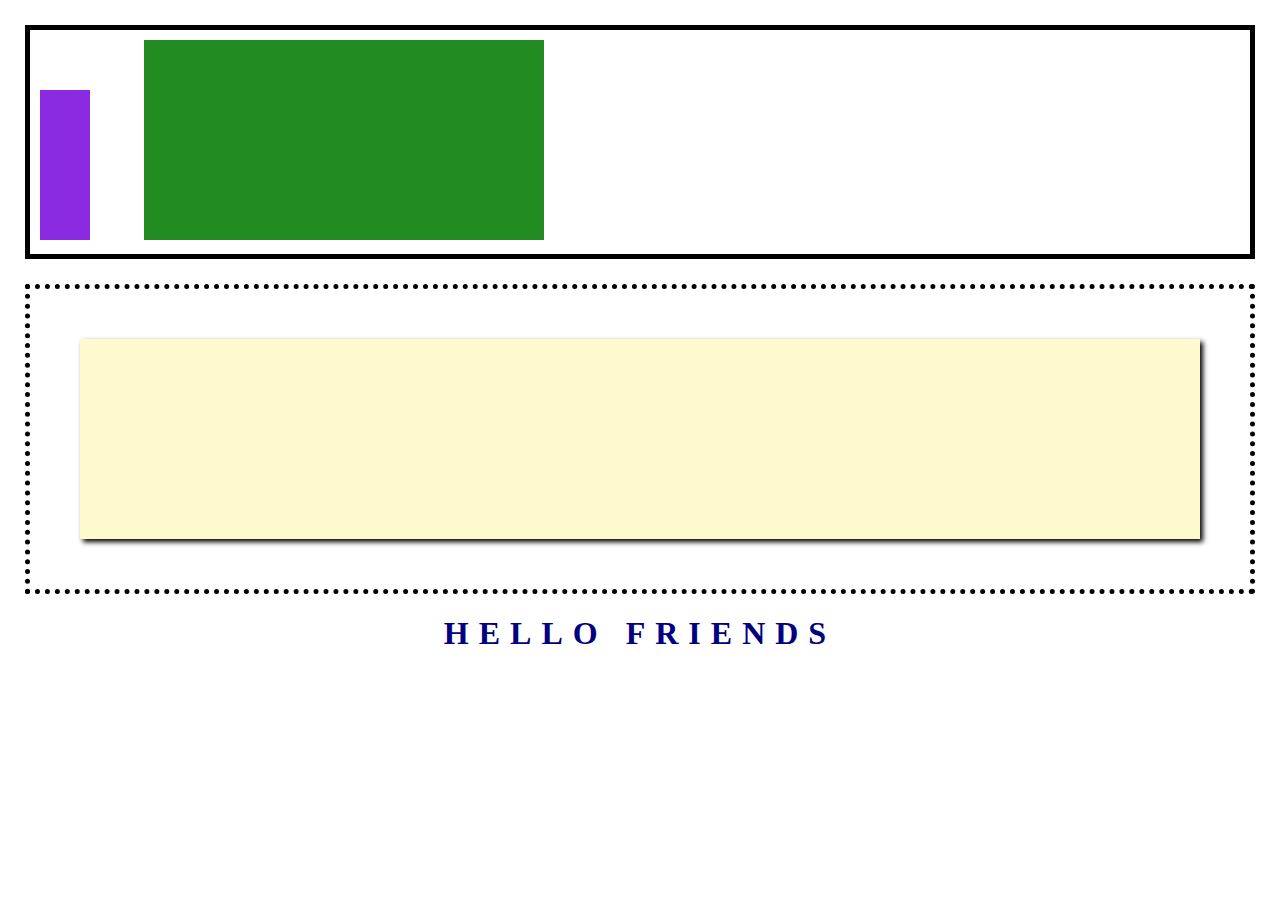
<file: second/index.html>
<!DOCTYPE html>
<html>
    <head>
        <title>Solution 2</title>
        <link rel="stylesheet" href="index.css"/>
    </head>

    <body>
        <div class="container-one">
            <div class="square-one">
            </div>
            <div class="square-two">

        </div>
    </div>
    <div class="container-two">
        <div class="box-shadow">

        </div>
    </div>  
    <div class="container-three">
        <h1>HELLO FRIENDS</h1>
    </div>  
    </body>
</html>
</file>
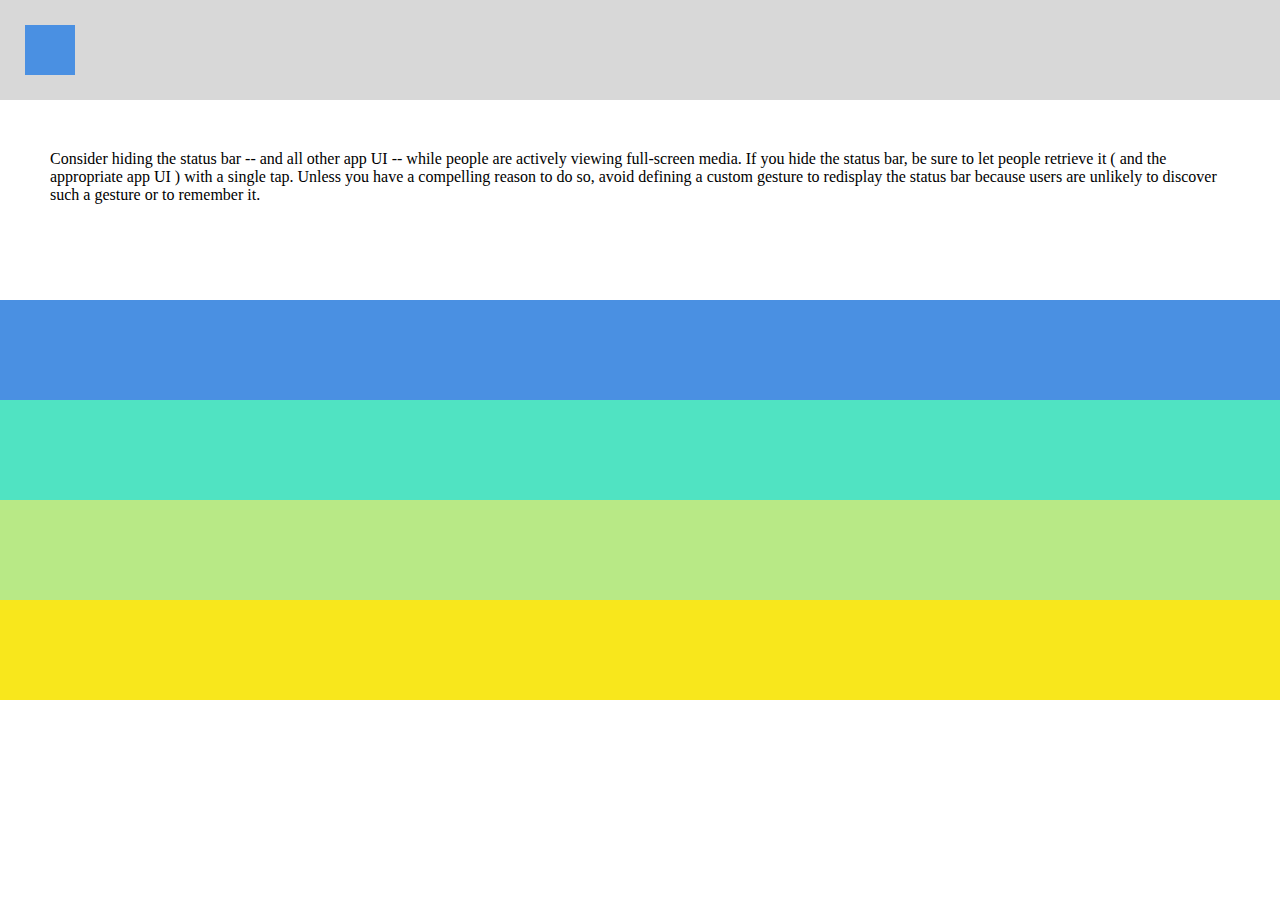
<file: third/index.html>
<!DOCTYPE html>
<html>
    <head>
        <title> Solution 3</title>
        <link rel="stylesheet" href="index.css" />
    </head>
    <body>
        <div class="row row-1">
            <div class="row-1-div"></div>
        </div>
        <div class="row-big row-2">
            <span class="row-2-span">
                Consider hiding the status bar -- and all other app UI -- while people are actively viewing full-screen media. If you hide the status bar, be sure to let people retrieve it ( and the appropriate app UI ) with a single tap. Unless you have a compelling reason to do so, avoid defining a custom gesture to redisplay the status bar because users are unlikely to discover such a gesture or to remember it.
            </span>
        </div>
        <div class="row row-3"></div>
        <div class="row row-4"></div>
        <div class="row row-5"></div>
        <div class="row row-6"></div>
    </body>
</html>
</file>
<file: second/index.css>
body {
    margin: 0;
    padding: 25px;
}
.container-one {
    width: 100%;
    border: 5px solid black;
    padding: 10px;
    box-sizing: border-box;
}
.square-one {
    height: 150px;
    width: 50px;
    background-color: blueviolet;
    display: inline-block;
}
.square-two {
    height: 200px;
    width: 400px;
    display: inline-block;
    background-color: forestgreen;
    margin: 0 50px;
}
.circle-one {
    height: 200px;
    width: 200px;
    border-radius: 50%;
    background-color: skyblue;
    display: inline-block;
}
.container-two {
    width: 100%;
    border: 5px dotted black;
    padding: 50px;
    box-sizing: border-box;
    margin-top: 25px;
}
.box-shadow {
    width: 100%;
    height: 200px;
    background-color: lemonchiffon;
    box-shadow: 10px 10px 5px 0px rgba(0, 0, 0, 0.75);
    -webkit-box-shadow: 3px 3px 5px 0px
}
.container-three h1 {
    width: 100%;
    text-align: center;
    color: navy;
    letter-spacing: 10px;
}
</file>
<file: third/index.css>
body, html {
    margin: 0;
    padding: 0;
}
.row {
    height: 100px;
    width: 100%;
}
.row-big {
    height: 200px;
    width: 100%;
}
.row-1 {
    background-color: #d8d8d8;
    padding: 25px;
    box-sizing: border-box;
}
.row-1-div {
    width: 50px;
    height: 50px;
    background-color: #4a90e2;
}
.row-2 {
    background-color: #fff;
    box-sizing: border-box;
    padding: 50px;
}
.row-3 {
    background-color: #4a90e2;
}
.row-4 {
    background-color: #50e3c2;
}
.row-5 {
    background-color: #b8e986;
}
.row-6 {
    background-color: #f8e71c;
}
</file>
